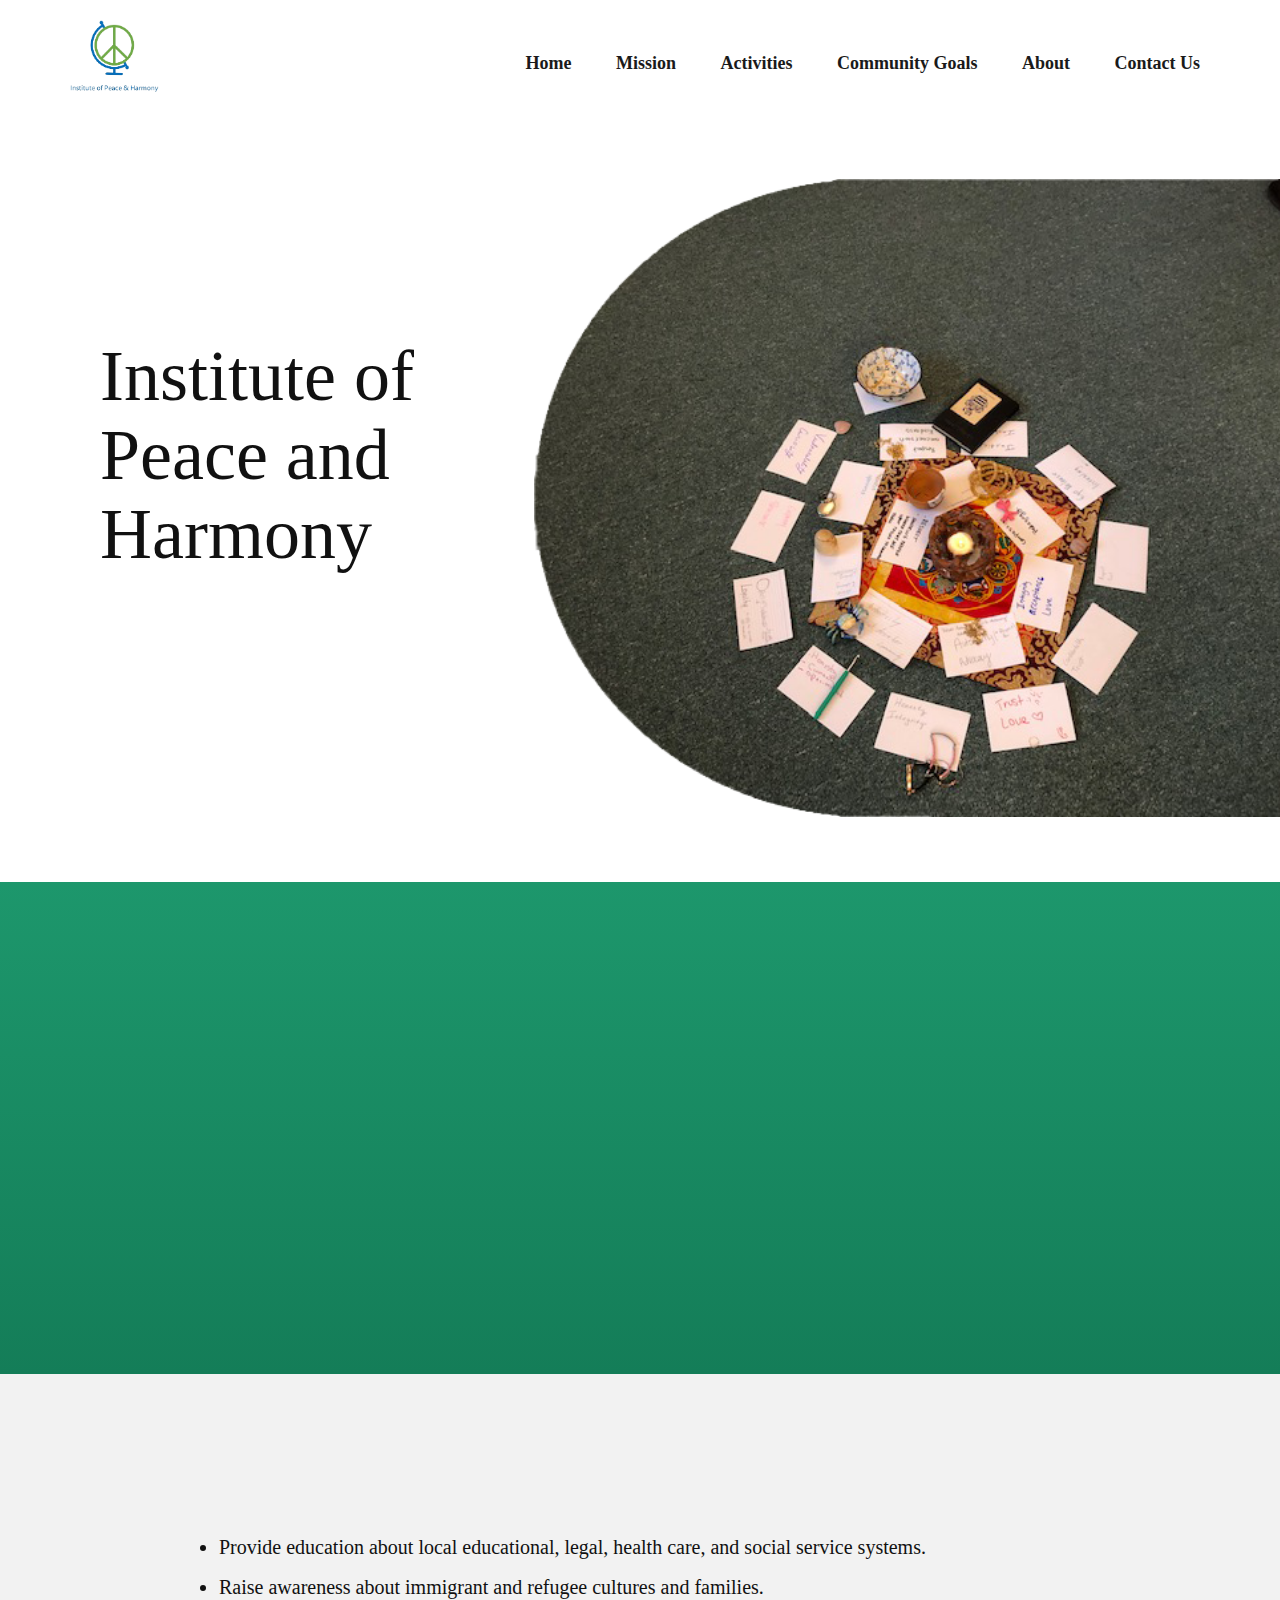
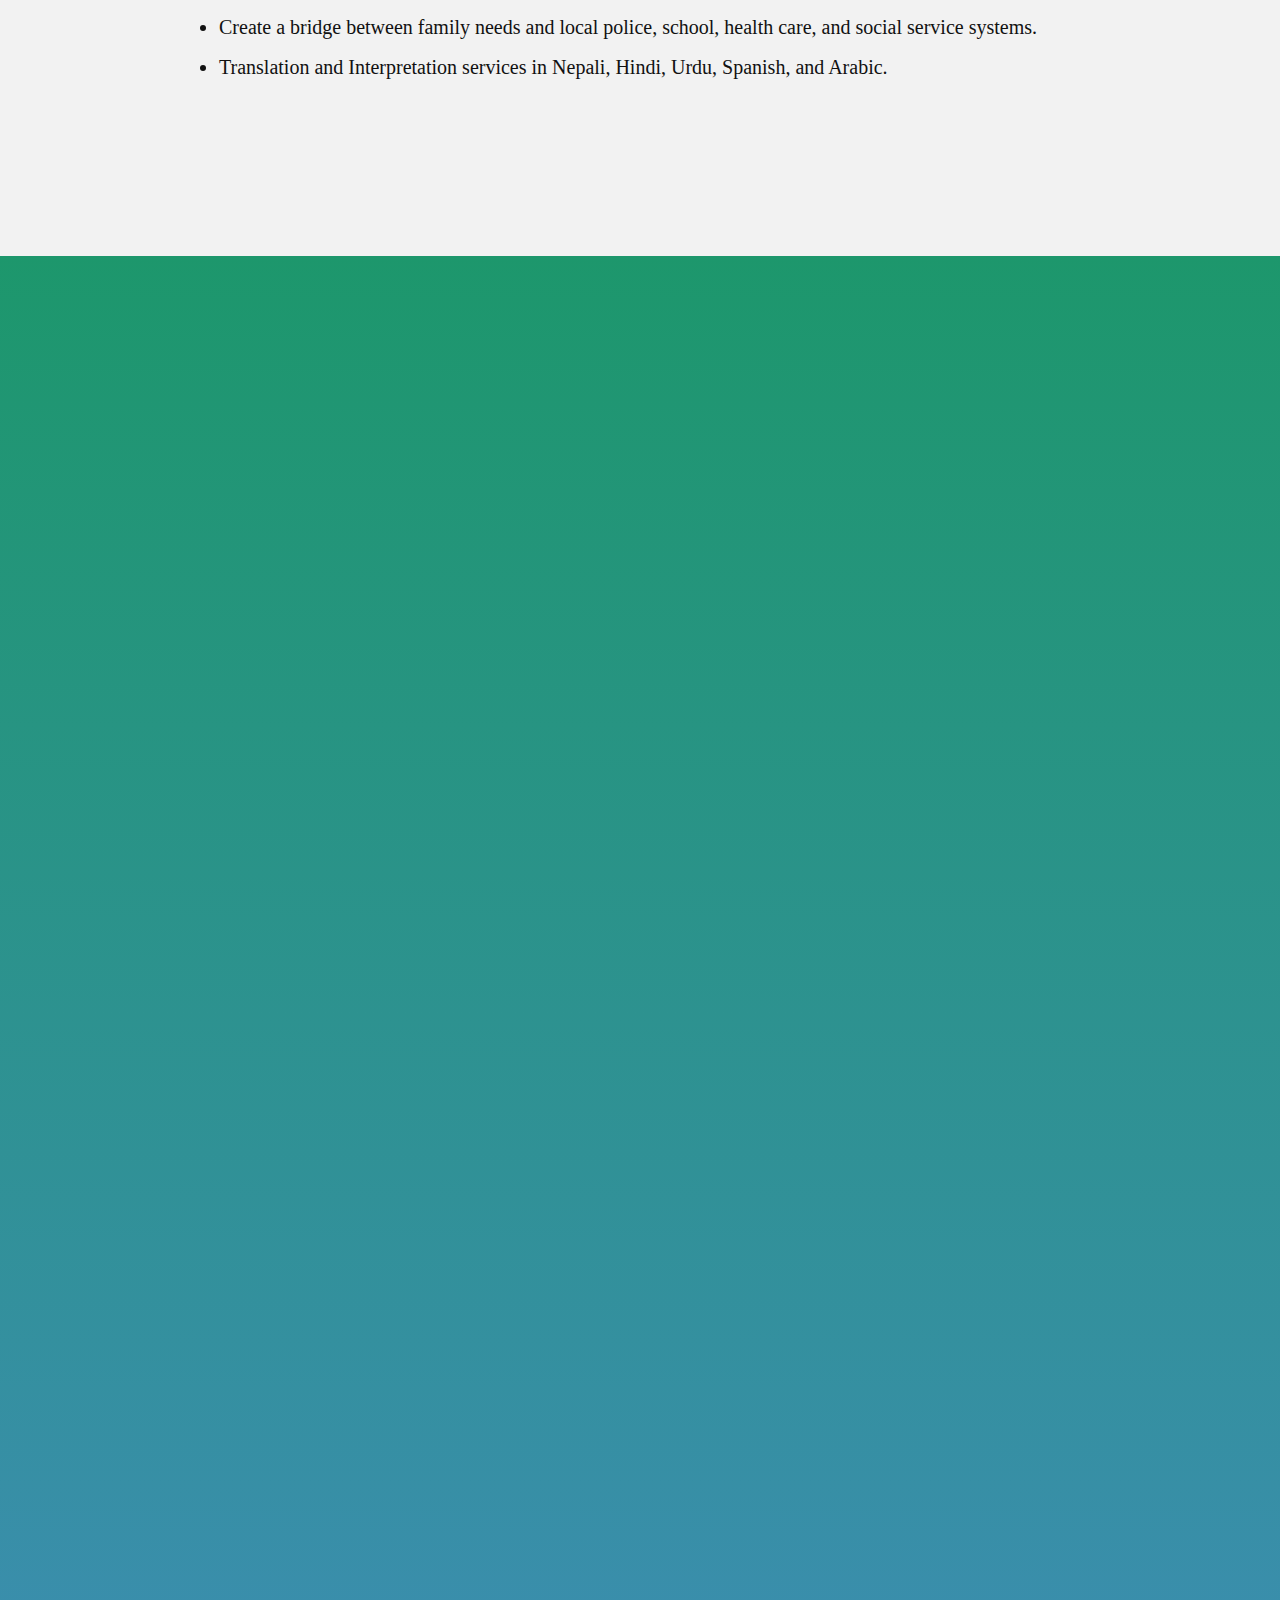
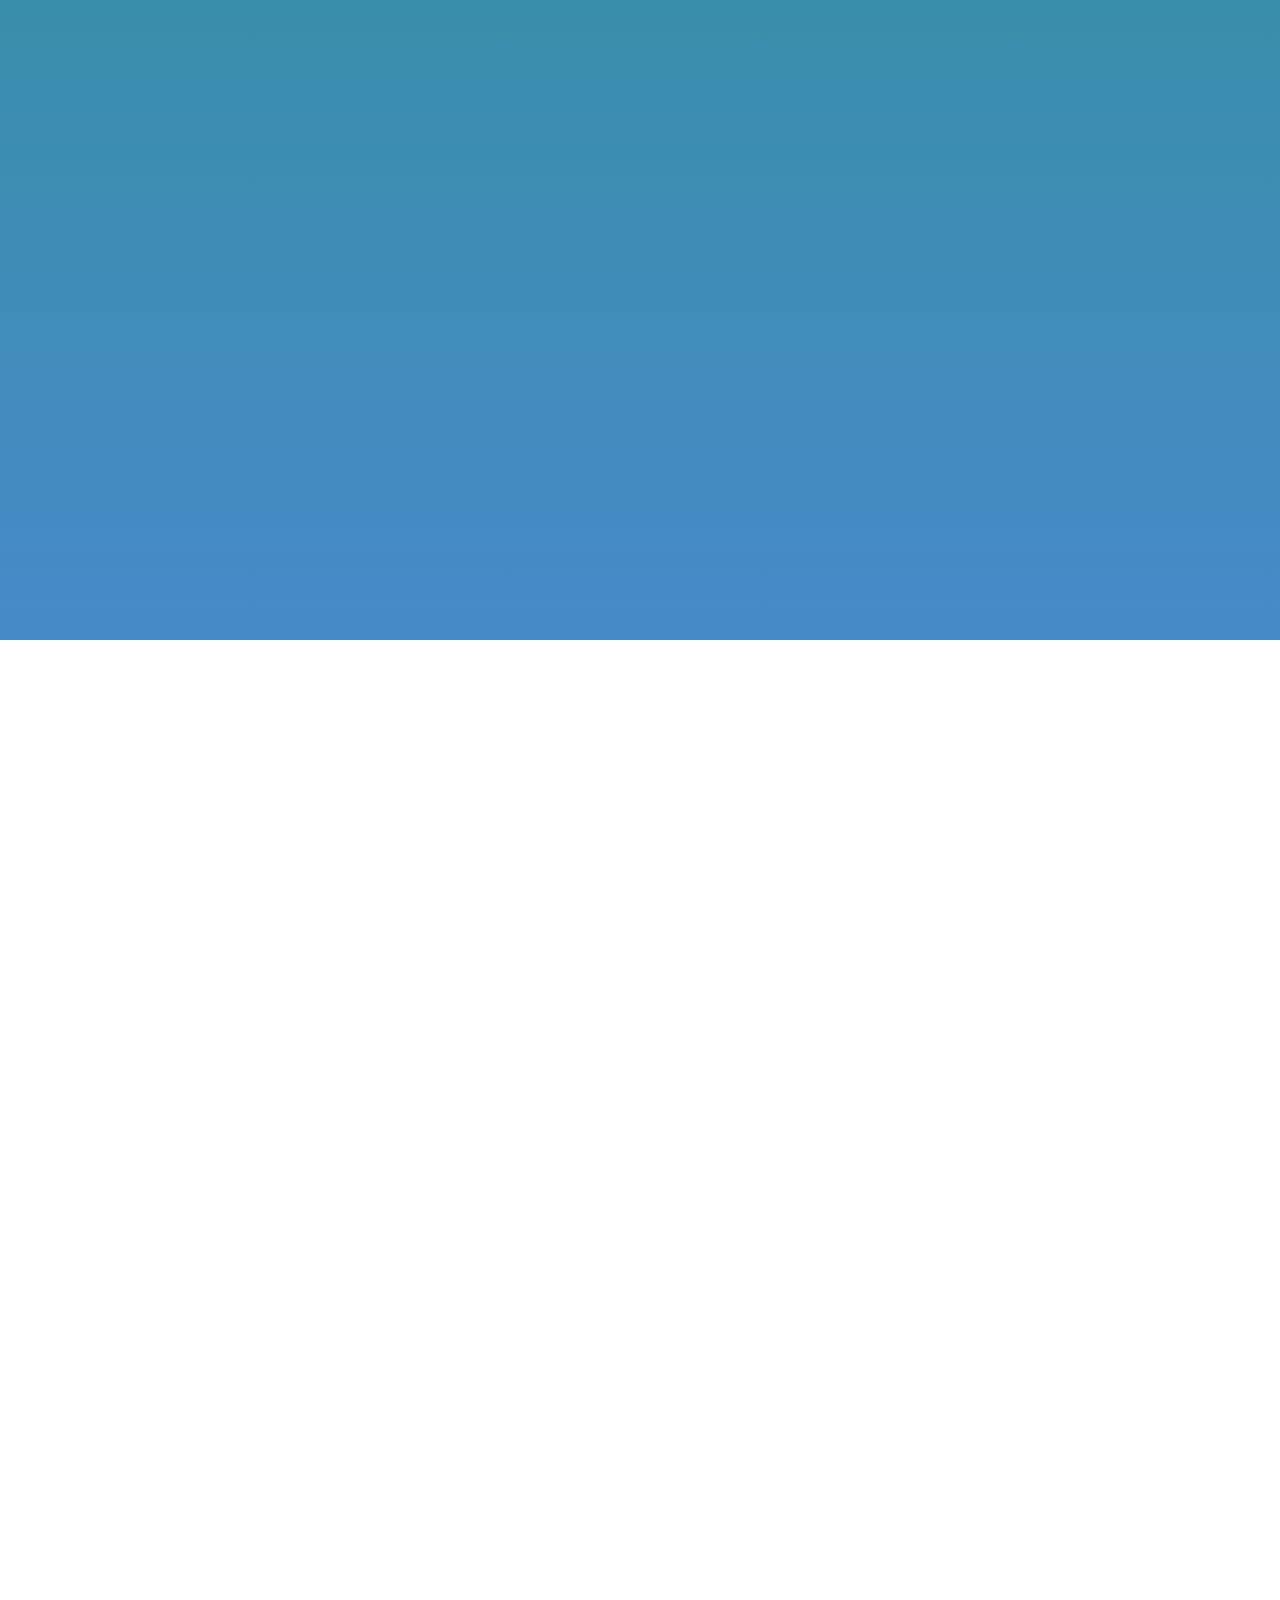
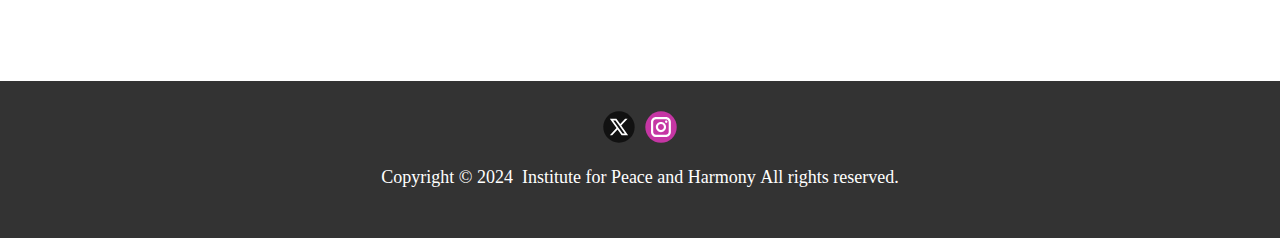
<file: index.html>
<!DOCTYPE html>
<html style="font-size: 16px" lang="en">
  <head>
    <meta name="viewport" content="width=device-width, initial-scale=1.0" />
    <meta charset="utf-8" />
    <meta
      name="keywords"
      content="​Meet Our Dentists, Why choose Us, Our Tea​m"
    />
    <meta name="description" content="" />
    <title>IPH</title>
    <link rel="stylesheet" href="nicepage.css" media="screen" />
    <link rel="stylesheet" href="Home.css" media="screen" />
    <script
      class="u-script"
      type="text/javascript"
      src="jquery.js"
      defer=""
    ></script>
    <script
      class="u-script"
      type="text/javascript"
      src="nicepage.js"
      defer=""
    ></script>
    <link rel="icon" type="image/png" href="images/icon.png" />
    <meta name="generator" content="Nicepage 6.9.2, nicepage.com" />
    <meta name="referrer" content="origin" />
    <link
      id="u-page-google-font"
      rel="stylesheet"
      href="https://fonts.googleapis.com/css?family=Open+Sans:300,300i,400,400i,500,500i,600,600i,700,700i,800,800i"
    />

    <script type="application/ld+json">
      {
        "@context": "http://schema.org",
        "@type": "Organization",
        "name": "",
        "logo": "images/logo.png",
        "sameAs": [
          "https://twitter.com/iph_institute",
          "https://www.instagram.com/iph_institute/"
        ]
      }
    </script>
    <meta name="theme-color" content="#478ac9" />
    <meta name="twitter:site" content="@" />
    <meta name="twitter:card" content="summary_large_image" />
    <meta name="twitter:title" content="Home" />
    <meta name="twitter:description" content="" />
    <meta property="og:title" content="Home" />
    <meta property="og:type" content="website" />
    <meta data-intl-tel-input-cdn-path="intlTelInput/" />
  </head>
  <body
    data-home-page="/"
    data-home-page-title="Home"
    data-path-to-root="./"
    data-include-products="false"
    class="u-body u-xl-mode"
    data-lang="en"
  >
    <header class="u-clearfix u-header u-header" id="sec-a264">
      <div class="u-clearfix u-sheet u-sheet-1">
        <a
          href="/"
          class="u-image u-logo u-image-1"
          data-image-width="261"
          data-image-height="211"
          title="Page 1"
        >
          <img src="images/logo.png" class="u-logo-image u-logo-image-1" />
        </a>
        <nav class="u-menu u-menu-one-level u-offcanvas u-menu-1">
          <div
            class="menu-collapse"
            style="font-size: 1.125rem; letter-spacing: 0px; font-weight: 700"
          >
            <a
              class="u-button-style u-custom-border u-custom-border-color u-custom-borders u-custom-left-right-menu-spacing u-custom-padding-bottom u-custom-text-color u-custom-top-bottom-menu-spacing u-nav-link u-text-active-palette-1-base u-text-hover-palette-2-base"
              href="#"
            >
              <svg class="u-svg-link" viewBox="0 0 24 24">
                <use
                  xmlns:xlink="http://www.w3.org/1999/xlink"
                  xlink:href="#menu-hamburger"
                ></use>
              </svg>
              <svg
                class="u-svg-content"
                version="1.1"
                id="menu-hamburger"
                viewBox="0 0 16 16"
                x="0px"
                y="0px"
                xmlns:xlink="http://www.w3.org/1999/xlink"
                xmlns="http://www.w3.org/2000/svg"
              >
                <g>
                  <rect y="1" width="16" height="2"></rect>
                  <rect y="7" width="16" height="2"></rect>
                  <rect y="13" width="16" height="2"></rect>
                </g>
              </svg>
            </a>
          </div>
          <div class="u-custom-menu u-nav-container">
            <ul class="u-nav u-spacing-20 u-unstyled u-nav-1">
              <li class="u-nav-item">
                <a
                  class="u-button-style u-nav-link u-text-active-palette-1-base u-text-grey-90 u-text-hover-palette-2-base"
                  href="#"
                  style="padding: 20px 10px"
                  >Home</a
                >
              </li>
              <li class="u-nav-item">
                <a
                  class="u-button-style u-nav-link u-text-active-palette-1-base u-text-grey-90 u-text-hover-palette-2-base"
                  href="/#sec-83fb"
                  style="padding: 20px 10px"
                  >Mission</a
                >
              </li>
              <li class="u-nav-item">
                <a
                  class="u-button-style u-nav-link u-text-active-palette-1-base u-text-grey-90 u-text-hover-palette-2-base"
                  href="Activities.html"
                  style="padding: 20px 10px"
                  >Activities</a
                >
              </li>
              <li class="u-nav-item">
                <a
                  class="u-button-style u-nav-link u-text-active-palette-1-base u-text-grey-90 u-text-hover-palette-2-base"
                  href="/#sec-84ce"
                  style="padding: 20px 10px"
                  >Community Goals</a
                >
              </li>
              <li class="u-nav-item">
                <a
                  class="u-button-style u-nav-link u-text-active-palette-1-base u-text-grey-90 u-text-hover-palette-2-base"
                  href="/#sec-9cdf"
                  style="padding: 20px 10px"
                  >About</a
                >
              </li>
              <li class="u-nav-item">
                <a
                  class="u-button-style u-nav-link u-text-active-palette-1-base u-text-grey-90 u-text-hover-palette-2-base"
                  href="/#carousel_b3ae"
                  style="padding: 20px 10px"
                  >Contact Us</a
                >
              </li>
            </ul>
          </div>
          <div class="u-custom-menu u-nav-container-collapse">
            <div
              class="u-black u-container-style u-inner-container-layout u-opacity u-opacity-95 u-sidenav"
            >
              <div class="u-inner-container-layout u-sidenav-overflow">
                <div class="u-menu-close"></div>
                <ul
                  class="u-align-center u-nav u-popupmenu-items u-unstyled u-nav-2"
                >
                  <li class="u-nav-item">
                    <a class="u-button-style u-nav-link" href="#">Home</a>
                  </li>
                  <li class="u-nav-item">
                    <a
                      class="u-button-style u-nav-link"
                      href="/#sec-83fb"
                      >Mission</a
                    >
                  </li>
                  <li class="u-nav-item">
                    <a
                      class="u-button-style u-nav-link"
                      href="Activities.html"
                      >Activities</a
                    >
                  </li>
                  <li class="u-nav-item">
                    <a
                      class="u-button-style u-nav-link"
                      href="/#sec-84ce"
                      >Community Goals</a
                    >
                  </li>
                  <li class="u-nav-item">
                    <a
                      class="u-button-style u-nav-link"
                      href="/#sec-9cdf"
                      >About</a
                    >
                  </li>
                  <li class="u-nav-item">
                    <a
                      class="u-button-style u-nav-link"
                      href="/#carousel_b3ae"
                      >Contact Us</a
                    >
                  </li>
                </ul>
              </div>
            </div>
            <div class="u-black u-menu-overlay u-opacity u-opacity-70"></div>
          </div>
        </nav>
      </div>
    </header>
    <section
      class="u-clearfix u-valign-middle u-white u-section-1"
      id="carousel_70b9"
    >
      <div
        class="data-layout-selected u-clearfix u-gutter-0 u-layout-wrap u-layout-wrap-1"
      >
        <div class="u-layout">
          <div class="u-layout-row">
            <div
              class="u-align-left u-container-align-left u-container-style u-layout-cell u-shape-rectangle u-size-21-lg u-size-23-xl u-size-60-md u-size-60-sm u-size-60-xs u-layout-cell-1"
              data-animation-name="customAnimationIn"
              data-animation-duration="1500"
              data-animation-delay="500"
            >
              <div class="u-container-layout u-container-layout-1">
                <h1 class="u-align-left u-text u-text-1">
                  <span style="font-weight: 700"></span>Institute of Peace and
                  Harmony&nbsp;<br />
                </h1>
              </div>
            </div>
            <div
              class="u-container-style u-image u-image-default u-layout-cell u-size-37-xl u-size-39-lg u-size-60-md u-size-60-sm u-size-60-xs u-image-1"
              data-image-width="640"
              data-image-height="480"
              data-animation-name="customAnimationIn"
              data-animation-duration="1500"
              data-animation-delay="250"
            >
              <div class="u-container-layout u-container-layout-2"></div>
            </div>
          </div>
        </div>
      </div>
    </section>
    <section class="u-clearfix u-palette-1-light-2 u-section-2" id="sec-83fb">
      <div class="u-clearfix u-sheet u-sheet-1">
        <h2
          class="u-align-center u-text u-text-default u-text-1"
          data-animation-name="customAnimationIn"
          data-animation-duration="1500"
          data-animation-delay="250"
        >
          Mission and Purpose
        </h2>
        <p
          class="u-align-justify u-text u-text-2"
          data-animation-name="customAnimationIn"
          data-animation-duration="1500"
          data-animation-delay="0"
        >
          Promote peace and harmony through community building including the
          provision of education, training, and conflict transformation services
          for individuals and communities. Work to develop the space and
          structure for community dialogue and peacemaking activities. Assist
          communities impacted by cultural and structural violence and the
          trauma of transition for newcomers. Support the creation of welcoming
          spaces for diverse peoples, including immigrants and refugees.<br />
        </p>
      </div>
    </section>
    <section class="u-clearfix u-grey-5 u-section-3" id="sec-84ce">
      <div class="u-clearfix u-sheet u-sheet-1">
        <h2
          class="u-align-center u-text u-text-default u-text-1"
          data-animation-name="customAnimationIn"
          data-animation-duration="1500"
          data-animation-delay="250"
        >
          COMMUNITY OUTREACH GOALS<br />
        </h2>

        <ul class="u-align-justify u-text u-text-2">
          <li>
            Provide education about local educational, legal, health care, and
            social service systems.
          </li>
          <li>
            Raise awareness about immigrant and refugee cultures and families.
          </li>
          <li>
            Create a bridge between family needs and local police, school,
            health care, and social service systems.
          </li>
          <li>
            Translation and Interpretation services in Nepali, Hindi, Urdu,
            Spanish, and Arabic.&nbsp; &nbsp;
          </li>
        </ul>
      </div>
    </section>
    <section
      class="u-align-center u-clearfix u-palette-1-base u-section-4"
      id="sec-9cdf"
    >
      <div class="u-clearfix u-sheet u-sheet-1">
        <h2
          class="u-align-center u-text u-text-default u-text-1"
          data-animation-name="customAnimationIn"
          data-animation-duration="1500"
          data-animation-delay="250"
        >
          About us<br />
        </h2>
        <p
          class="u-align-justify u-text u-text-2"
          data-animation-name="customAnimationIn"
          data-animation-duration="1500"
          data-animation-delay="250"
        >
          The Institute of Peace and Harmony was founded in 2017 by Narayan
          Khadka and Abdul Wahab, who met through the Peace and Conflict Studies
          Program at the University of North Carolina, where they had completed
          their Master’s Degrees. Their lived experience with the societal
          destruction brought by conflict in Nepal and Sudan, their respective
          native countries, they sought to build bridges and bring conflict
          transformation into their community.<br />
        </p>
        <div
          class="custom-expanded u-align-left-md u-align-left-sm u-align-left-xs u-expanded-width u-list u-list-1"
        >
          <div class="u-align-center u-repeater u-repeater-1">
            <div
              class="u-align-left u-bottom-right-radius-10 u-container-style u-list-item u-repeater-item u-shape-round u-top-right-radius-10 u-white u-list-item-3"
              data-animation-name="customAnimationIn"
              data-animation-duration="1500"
              data-animation-delay="500"
            >
              <div
                class="u-container-layout u-similar-container u-container-layout-3"
              >
                <img
                  alt=""
                  class="u-align-center-sm u-align-center-xs u-bottom-right-radius-10 u-expanded-width-lg u-expanded-width-md u-expanded-width-xl u-image u-image-contain u-image-round u-top-right-radius-10 u-image-3"
                  data-image-width="400"
                  data-image-height="500"
                  src="images/rinker-2019.jpg"
                />
                <p
                  class="u-align-left-sm u-align-left-xs u-text u-text-default u-text-grey-30 u-text-9"
                >
                  Executive Director
                </p>
                <h3
                  class="u-align-left-sm u-align-left-xs u-text u-text-default u-text-10"
                >
                  ​Jeremy Rinker, PhD
                </h3>
                <p
                  class="u-align-left-md u-align-left-sm u-align-left-xs u-text u-text-default u-text-11"
                >
                  Associate Professor/Department Co-Chair <br />Department of
                  Peace and Conflict Studies <br />University of North Carolina
                  Greensboro&nbsp;<br />
                </p>
              </div>
            </div>
            <div
              class="u-align-left u-bottom-right-radius-10 u-container-style u-list-item u-repeater-item u-shape-round u-top-right-radius-10 u-white u-list-item-1"
              data-animation-name="customAnimationIn"
              data-animation-duration="1500"
              data-animation-delay="500"
            >
              <div
                class="u-container-layout u-similar-container u-container-layout-1"
              >
                <img
                  alt=""
                  class="u-align-center-sm u-align-center-xs u-bottom-right-radius-10 u-expanded-width-lg u-expanded-width-md u-expanded-width-xl u-image u-image-contain u-image-round u-top-right-radius-10 u-image-1"
                  data-image-width="491"
                  data-image-height="576"
                  src="images/PrakashThapaPresidentIPHFormerAmericanResourceCenterDirectorUSEmbassyinNepalNowBusinessmaninGreensboro.jpg"
                />
                <p
                  class="u-align-left-sm u-align-left-xs u-text u-text-default u-text-grey-30 u-text-3"
                >
                  President
                </p>
                <h3
                  class="u-align-left-sm u-align-left-xs u-text u-text-default u-text-4"
                >
                  ​Prakash Thapa
                </h3>
                <p
                  class="u-align-left-md u-align-left-sm u-align-left-xs u-text u-text-default u-text-5"
                >
                  Former American Resource Center Director US Embassy in Nepal,
                  <br />Now Businessman in Greensboro&nbsp;&nbsp;<br />
                </p>
              </div>
            </div>
            <div
              class="u-align-left u-bottom-right-radius-10 u-container-style u-list-item u-repeater-item u-shape-round u-top-right-radius-10 u-white u-list-item-2"
              data-animation-name="customAnimationIn"
              data-animation-duration="1500"
              data-animation-delay="500"
            >
              <div
                class="u-container-layout u-similar-container u-container-layout-2"
              >
                <img
                  alt=""
                  class="u-align-center-sm u-align-center-xs u-bottom-right-radius-10 u-expanded-width-lg u-expanded-width-md u-expanded-width-xl u-image u-image-contain u-image-round u-top-right-radius-10 u-image-2"
                  data-image-width="1480"
                  data-image-height="1453"
                  src="images/SharinFrancisBoardSecretaryTechSupportTranscom.com.JPG"
                />
                <p
                  class="u-align-left-sm u-align-left-xs u-text u-text-default u-text-grey-30 u-text-6"
                >
                  Board Secretary<br />
                </p>
                <h3
                  class="u-align-left-sm u-align-left-xs u-text u-text-default u-text-7"
                >
                  Sharin Francis&nbsp;
                </h3>
                <p
                  class="u-align-left-md u-align-left-sm u-align-left-xs u-text u-text-default u-text-8"
                >
                  Tech Support, Transcom.com <br />Community Volunteer&nbsp;<br />
                </p>
              </div>
            </div>

            <div
              class="u-align-left u-bottom-right-radius-10 u-container-style u-list-item u-repeater-item u-shape-round u-top-right-radius-10 u-white u-list-item-5"
              data-animation-name="customAnimationIn"
              data-animation-duration="1500"
              data-animation-delay="750"
            >
              <div
                class="u-container-layout u-similar-container u-container-layout-5"
              >
                <img
                  alt=""
                  class="u-align-center-sm u-align-center-xs u-bottom-right-radius-10 u-expanded-width-lg u-expanded-width-md u-expanded-width-xl u-image u-image-contain u-image-round u-top-right-radius-10 u-image-5"
                  data-image-width="2000"
                  data-image-height="3000"
                  src="images/DanielRhodesPhDLCSWAssociateProfessorDirectorofBachelorofSocialWorkProgramUniversityofNorthCarolinaGreensboro.jpg"
                />
                <p
                  class="u-align-left-sm u-align-left-xs u-text u-text-default u-text-grey-30 u-text-15"
                >
                  board member<br />
                </p>
                <h3
                  class="u-align-left-sm u-align-left-xs u-text u-text-default u-text-16"
                >
                  ​Daniel Rhodes, PhD
                </h3>
                <p
                  class="u-align-left-md u-align-left-sm u-align-left-xs u-text u-text-default u-text-17"
                >
                  Associate Professor, Director of Bachelor of Social Work
                  Program <br />University of North Carolina
                  Greensboro&nbsp;&nbsp;<br />
                </p>
              </div>
            </div>
            <div
              class="u-align-left u-bottom-right-radius-10 u-container-style u-list-item u-repeater-item u-shape-round u-top-right-radius-10 u-white u-list-item-6"
              data-animation-name="customAnimationIn"
              data-animation-duration="1500"
              data-animation-delay="750"
            >
              <div
                class="u-container-layout u-similar-container u-container-layout-6"
              >
                <img
                  alt=""
                  class="u-align-center-sm u-align-center-xs u-bottom-right-radius-10 u-expanded-width-lg u-expanded-width-md u-expanded-width-xl u-image u-image-contain u-image-round u-top-right-radius-10 u-image-6"
                  data-image-width="512"
                  data-image-height="512"
                  src="images/Cathryne-Schmitz.png"
                />
                <p
                  class="u-align-left-sm u-align-left-xs u-text u-text-default u-text-grey-30 u-text-18"
                >
                  board member<br />
                </p>
                <h3
                  class="u-align-left-sm u-align-left-xs u-text u-text-default u-text-19"
                >
                  Cathryne Schmitz, PhD
                </h3>
                <p
                  class="u-align-left-md u-align-left-sm u-align-left-xs u-text u-text-default u-text-20"
                >
                  Emeritus Professor <br />Department of Social Work
                  <br />University of North Carolina Greensboro&nbsp;&nbsp;<br />
                </p>
              </div>
            </div>
            <div
              class="u-align-left u-bottom-right-radius-10 u-container-style u-list-item u-repeater-item u-shape-round u-top-right-radius-10 u-white u-list-item-7"
              data-animation-name="customAnimationIn"
              data-animation-duration="1500"
              data-animation-delay="750"
            >
              <div
                class="u-container-layout u-similar-container u-container-layout-7"
              >
                <img
                  alt=""
                  class="u-align-center-sm u-align-center-xs u-bottom-right-radius-10 u-expanded-width-lg u-expanded-width-md u-expanded-width-xl u-image u-image-contain u-image-round u-top-right-radius-10 u-image-7"
                  data-image-width="200"
                  data-image-height="200"
                  src="images/s200_dr._narayan.khadka.jpeg"
                />
                <p
                  class="u-align-left-sm u-align-left-xs u-text u-text-default u-text-grey-30 u-text-21"
                >
                  Co-founder<br />
                </p>
                <h3
                  class="u-align-left-sm u-align-left-xs u-text u-text-default u-text-22"
                >
                  ​Narayan B. Khadka, PhD
                </h3>
                <p
                  class="u-align-left-md u-align-left-sm u-align-left-xs u-text u-text-default u-text-23"
                >
                  Asylum Officer, USCIS, San Francisco, CA, Researcher&nbsp;<br />
                </p>
              </div>
            </div>
            <div
              class="u-align-left u-bottom-right-radius-10 u-container-style u-list-item u-repeater-item u-shape-round u-top-right-radius-10 u-white u-list-item-4"
              data-animation-name="customAnimationIn"
              data-animation-duration="1500"
              data-animation-delay="750"
            >
              <div
                class="u-container-layout u-similar-container u-container-layout-4"
              >
                <img
                  alt=""
                  class="u-align-center-sm u-align-center-xs u-bottom-right-radius-10 u-expanded-width-lg u-expanded-width-md u-expanded-width-xl u-image u-image-contain u-image-round u-top-right-radius-10 u-image-4"
                  data-image-width="804"
                  data-image-height="1005"
                  src="images/AbdulWahabPhDCo-founderInstituteforPeaceandHarmonyBusinessownerinGreensboro.jpg"
                />
                <p
                  class="u-align-left-sm u-align-left-xs u-text u-text-default u-text-grey-30 u-text-12"
                >
                  Co-founder
                </p>
                <h3
                  class="u-align-left-sm u-align-left-xs u-text u-text-default u-text-13"
                >
                  ​Abdul Wahab, PhD
                </h3>
                <p
                  class="u-align-left-md u-align-left-sm u-align-left-xs u-text u-text-default u-text-14"
                >
                  Business owner in Greensboro<br />
                </p>
              </div>
            </div>
          </div>
        </div>
      </div>
    </section>
    <section class="u-clearfix u-white u-section-5" id="carousel_b3ae">
      <div
        class="data-layout-selected u-clearfix u-layout-wrap u-layout-wrap-1"
      >
        <div class="u-layout">
          <div class="u-layout-row">
            <div
              class="u-container-style u-image u-image-default u-layout-cell u-size-33-lg u-size-33-xl u-size-60-md u-size-60-sm u-size-60-xs u-image-1"
              data-image-width="640"
              data-image-height="480"
              data-animation-name="customAnimationIn"
              data-animation-duration="1500"
              data-animation-delay="750"
            >
              <div class="u-container-layout u-container-layout-1"></div>
            </div>
            <div
              class="u-align-left u-container-style u-layout-cell u-size-27-lg u-size-27-xl u-size-60-md u-size-60-sm u-size-60-xs u-layout-cell-2"
              data-animation-name="fadeIn"
              data-animation-duration="1500"
              data-animation-direction="Right"
              data-animation-delay="500"
            >
              <div class="u-container-layout u-container-layout-2">
                <h3 class="u-text u-text-1">Contact Us</h3>
                <div class="u-expanded-width u-form u-form-1">
                  <form
                    onsubmit="populateEmail(event)"
                    class="u-clearfix u-form-spacing-15 u-form-vertical u-inner-form"
                    style="padding: 0"
                  >
                    <div class="u-form-group u-form-name u-label-top">
                      <label for="name-daf4" class="u-label">Name</label>
                      <input
                        type="text"
                        placeholder="Enter your Name"
                        id="name-daf4"
                        name="name"
                        class="u-border-2 u-border-grey-25 u-border-no-left u-border-no-right u-border-no-top u-input u-input-rectangle"
                        required="required"
                      />
                    </div>
                    <div class="u-form-email u-form-group u-label-top">
                      <label for="email-daf4" class="u-label">Email</label>
                      <input
                        type="email"
                        placeholder="Enter a valid email address"
                        id="email-daf4"
                        name="email"
                        class="u-border-2 u-border-grey-25 u-border-no-left u-border-no-right u-border-no-top u-input u-input-rectangle"
                        required="required"
                      />
                    </div>
                    <div class="u-form-group u-label-top u-form-group-3">
                      <label for="text-1a71" class="u-label">Subject</label>
                      <input
                        type="text"
                        id="text-1a71"
                        name="subject"
                        class="u-border-2 u-border-grey-25 u-border-no-left u-border-no-right u-border-no-top u-input u-input-rectangle"
                        placeholder="Enter the subject"
                        required="required"
                      />
                    </div>
                    <div class="u-form-group u-form-message u-label-top">
                      <label for="message-daf4" class="u-label">Message</label>
                      <textarea
                        placeholder=""
                        rows="4"
                        cols="50"
                        id="message-daf4"
                        name="message"
                        class="u-border-2 u-border-grey-25 u-border-no-left u-border-no-right u-border-no-top u-input u-input-rectangle"
                        required="required"
                      ></textarea>
                    </div>
                    <div class="u-form-group u-form-submit u-label-top">
                      <button
                        type="submit"
                        class="u-active-custom-color-1 u-border-none u-btn u-btn-round u-button-style u-custom-color-2 u-hover-custom-color-1 u-radius-5 u-btn-1"
                      >
                        Submit
                      </button>
                    </div>
                  </form>
                </div>
              </div>
            </div>
          </div>
        </div>
      </div>
      <div class="u-align-center u-list u-list-1">
        <div class="u-repeater u-repeater-1">
          <div
            class="u-align-center u-container-style u-custom-color-2 u-list-item u-radius-10 u-repeater-item u-shape-round u-list-item-1"
            data-animation-name="bounceIn"
            data-animation-duration="1500"
            data-animation-direction="Right"
            data-animation-delay="500"
          >
            <div
              class="u-container-layout u-similar-container u-valign-top u-container-layout-3"
            >
              <h5 class="u-text u-text-2">
                &nbsp; Please contact us in advance to schedule a meeting
              </h5>
              <p class="u-text u-text-default u-text-3">
                <a href="tel:+1.3365203866" style="color: white"
                  ><span class="u-file-icon u-icon u-text-white u-icon-1"
                    ><img src="images/597177-de35359a.png" alt=""
                  /></span>
                  +1.3365203866</a
                >
              </p>
            </div>
          </div>
        </div>
      </div>
    </section>

    <footer
      class="u-align-center u-clearfix u-container-align-center-xl u-footer u-grey-80 u-footer"
      id="sec-4d24"
    >
      <div class="u-clearfix u-sheet u-sheet-1">
        <div class="u-social-icons u-spacing-10 u-social-icons-1">
          <a
            class="u-social-url"
            title="twitter"
            target="_blank"
            href="https://twitter.com/iph_institute"
            ><span class="u-icon u-social-icon u-social-twitter u-icon-1"
              ><svg
                class="u-svg-link"
                preserveAspectRatio="xMidYMin slice"
                viewBox="0 0 112.2 112.2"
                style=""
              >
                <use xlink:href="#svg-5c14"></use></svg
              ><svg
                class="u-svg-content"
                viewBox="0 0 112.2 112.2"
                x="0px"
                y="0px"
                id="svg-5c14"
              >
                <circle fill="currentColor" cx="56" cy="56" r="55"></circle>
                <path
                  fill="#FFFFFF"
                  d="M63.9,51l22.4-24h-8.6L60.3,45.9L46.9,27H24l23.3,32.8L24,85h8.2L51,64.9L65.3,85H88L63.9,51z M55.3,60.2
l-3.7-5.1L35.7,33.1h8.1l12.3,17.2l3.7,5.1l16.6,23.4h-7.8L55.3,60.2z"
                ></path></svg
            ></span>
          </a>
          <a
            class="u-social-url"
            title="instagram"
            target="_blank"
            href="https://www.instagram.com/iph_institute/"
            ><span class="u-icon u-social-icon u-social-instagram u-icon-2"
              ><svg
                class="u-svg-link"
                preserveAspectRatio="xMidYMin slice"
                viewBox="0 0 112 112"
                style=""
              >
                <use xlink:href="#svg-d966"></use></svg
              ><svg
                class="u-svg-content"
                viewBox="0 0 112 112"
                x="0"
                y="0"
                id="svg-d966"
              >
                <circle fill="currentColor" cx="56.1" cy="56.1" r="55"></circle>
                <path
                  fill="#FFFFFF"
                  d="M55.9,38.2c-9.9,0-17.9,8-17.9,17.9C38,66,46,74,55.9,74c9.9,0,17.9-8,17.9-17.9C73.8,46.2,65.8,38.2,55.9,38.2
z M55.9,66.4c-5.7,0-10.3-4.6-10.3-10.3c-0.1-5.7,4.6-10.3,10.3-10.3c5.7,0,10.3,4.6,10.3,10.3C66.2,61.8,61.6,66.4,55.9,66.4z"
                ></path>
                <path
                  fill="#FFFFFF"
                  d="M74.3,33.5c-2.3,0-4.2,1.9-4.2,4.2s1.9,4.2,4.2,4.2s4.2-1.9,4.2-4.2S76.6,33.5,74.3,33.5z"
                ></path>
                <path
                  fill="#FFFFFF"
                  d="M73.1,21.3H38.6c-9.7,0-17.5,7.9-17.5,17.5v34.5c0,9.7,7.9,17.6,17.5,17.6h34.5c9.7,0,17.5-7.9,17.5-17.5V38.8
C90.6,29.1,82.7,21.3,73.1,21.3z M83,73.3c0,5.5-4.5,9.9-9.9,9.9H38.6c-5.5,0-9.9-4.5-9.9-9.9V38.8c0-5.5,4.5-9.9,9.9-9.9h34.5
c5.5,0,9.9,4.5,9.9,9.9V73.3z"
                ></path></svg
            ></span>
          </a>
        </div>
        <p class="u-align-center u-text u-text-default u-text-1">
          Copyright © 2024&nbsp;&nbsp;Institute for Peace and Harmony&nbsp;All
          rights reserved.
        </p>
      </div>
    </footer>
  </body>
</html>
</file>
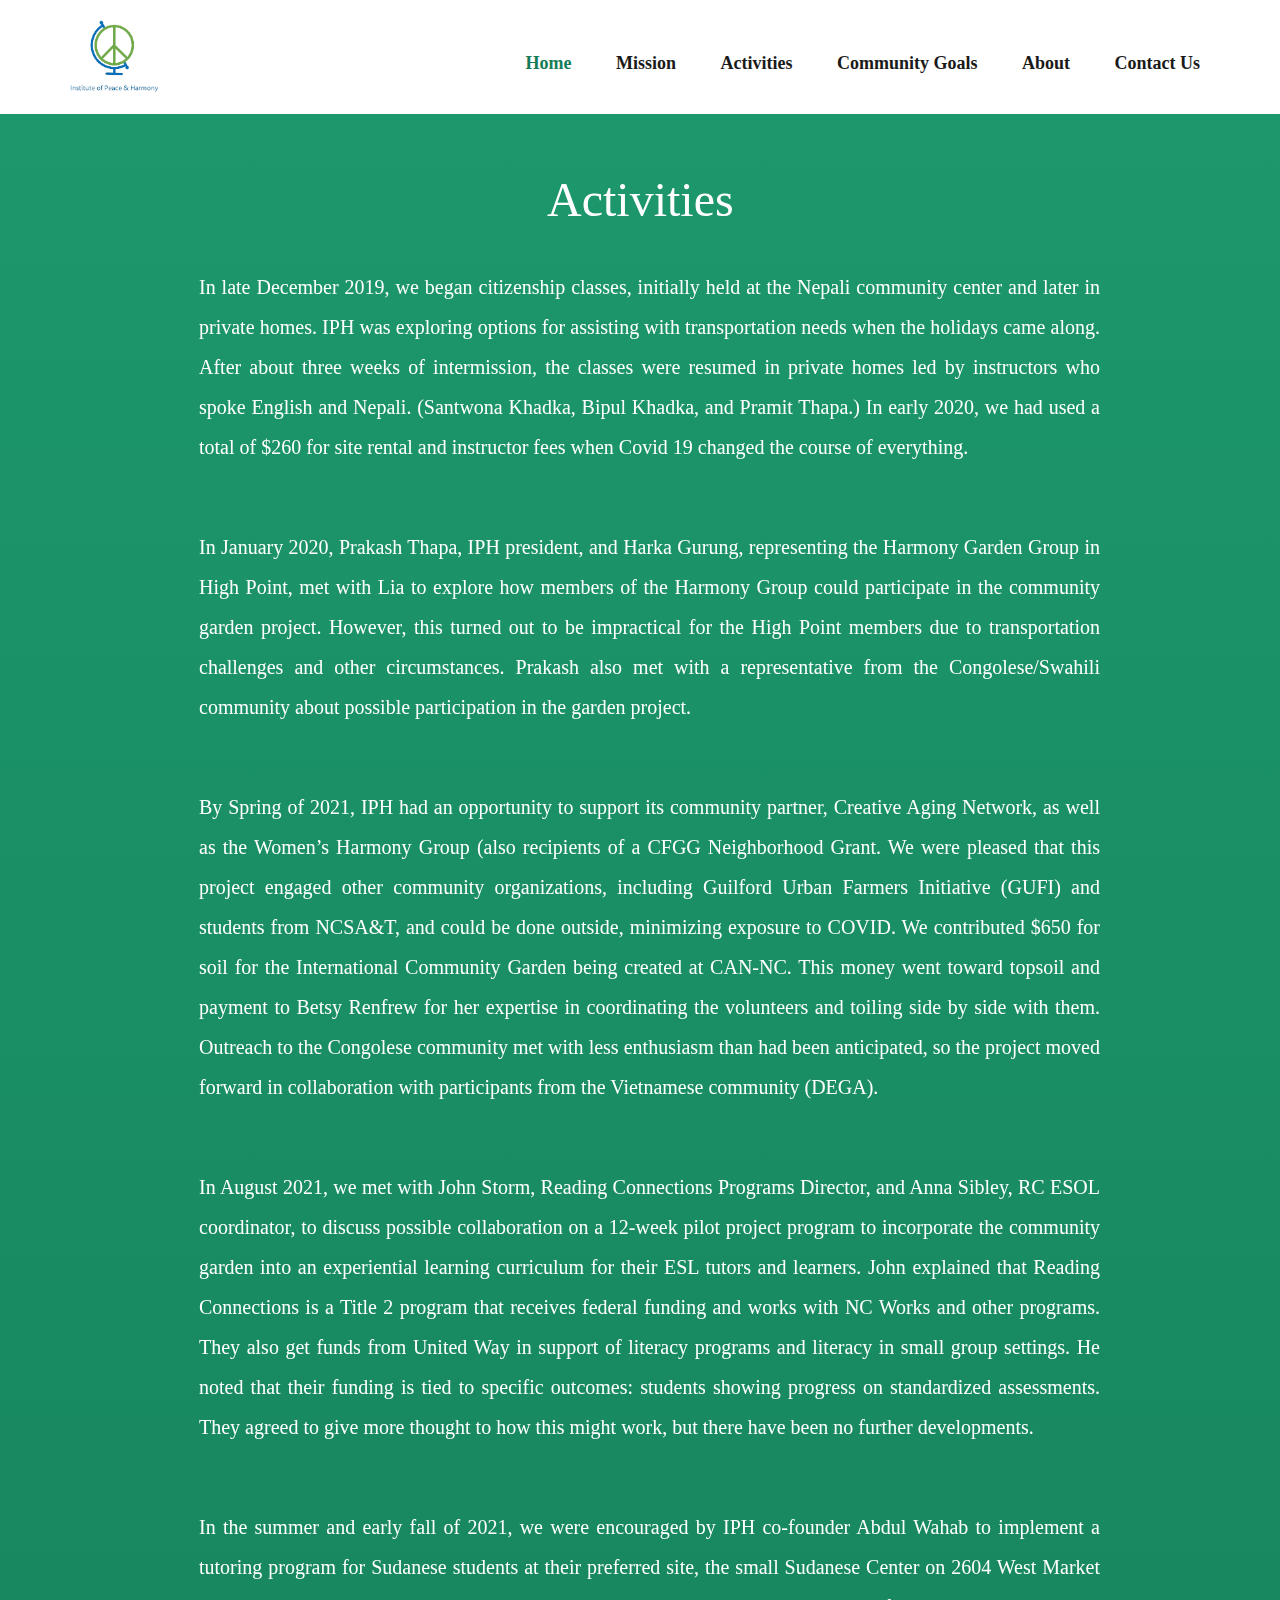
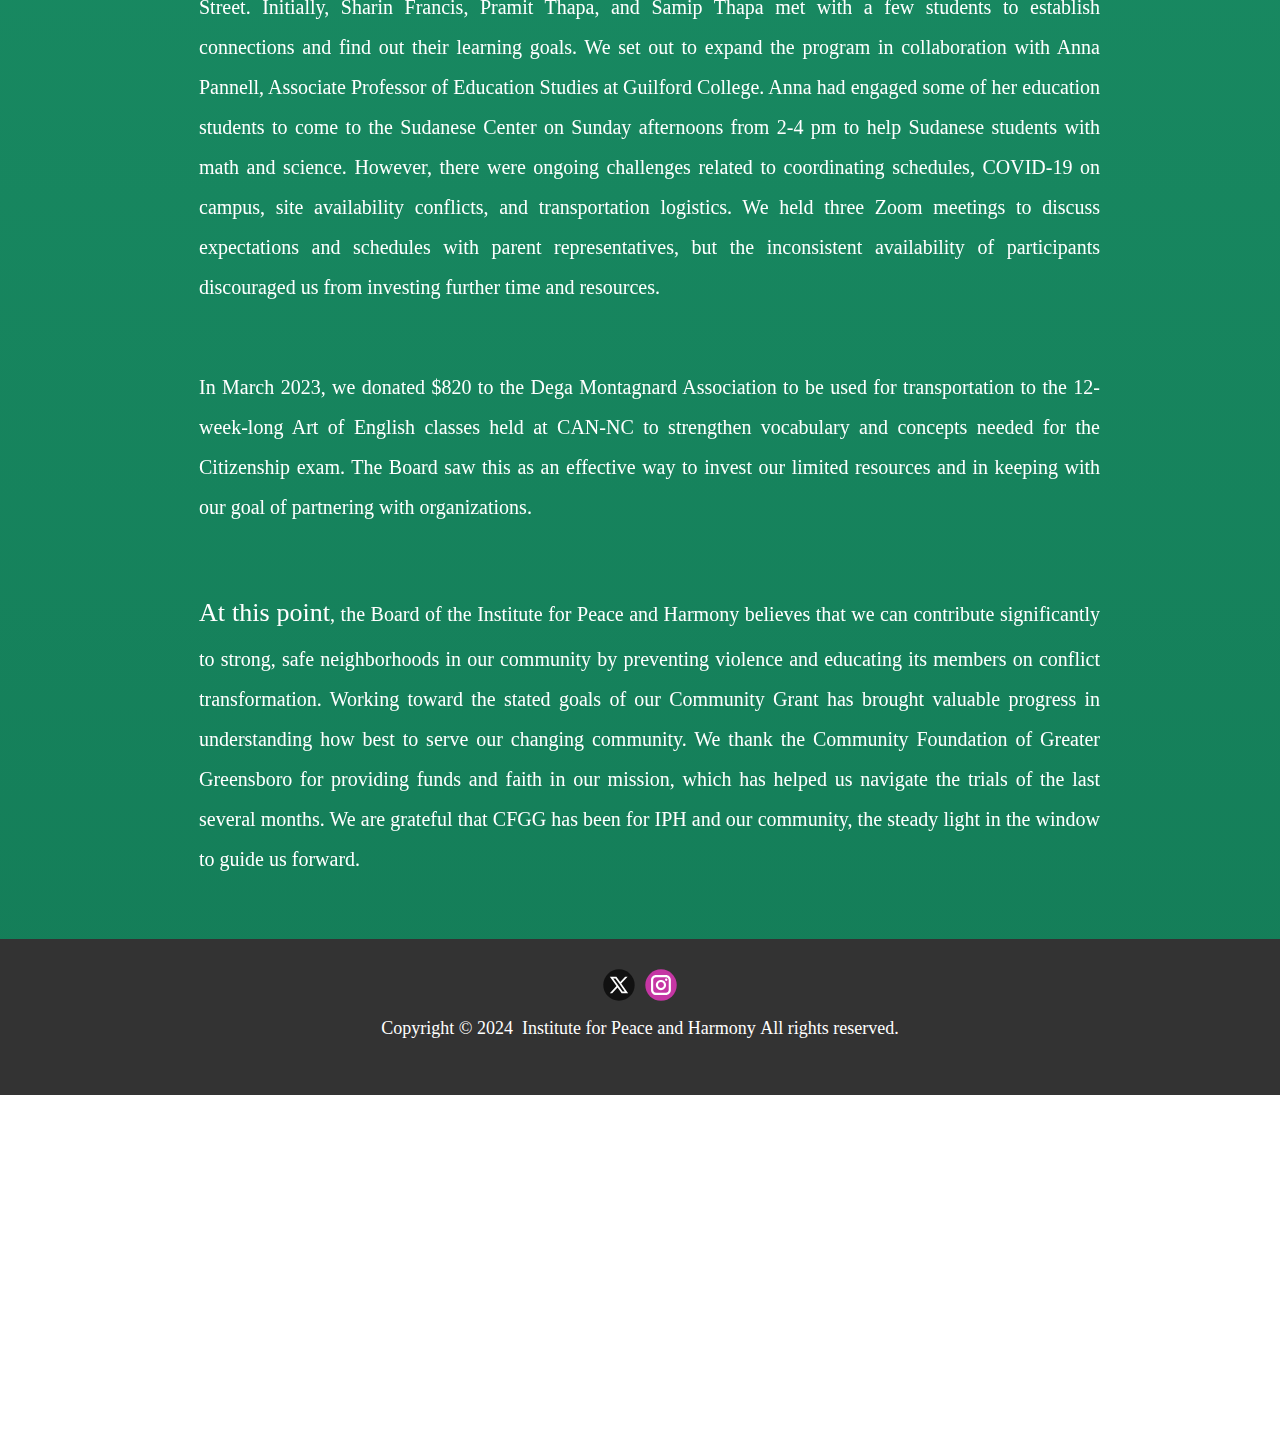
<file: Activities.html>
<!DOCTYPE html>
<html style="font-size: 16px" lang="en">
  <head>
    <meta name="viewport" content="width=device-width, initial-scale=1.0" />
    <meta charset="utf-8" />
    <meta
      name="keywords"
      content="​Meet Our Dentists, Why choose Us, Our Tea​m"
    />
    <meta name="description" content="" />
    <title>IPH</title>
    <link rel="stylesheet" href="nicepage.css" media="screen" />
    <link rel="stylesheet" href="Home.css" media="screen" />
    <script
      class="u-script"
      type="text/javascript"
      src="jquery.js"
      defer=""
    ></script>
    <script
      class="u-script"
      type="text/javascript"
      src="nicepage.js"
      defer=""
    ></script>
    <link rel="icon" type="image/png" href="images/icon.png" />
    <meta name="generator" content="Nicepage 6.9.2, nicepage.com" />
    <meta name="referrer" content="origin" />
    <link
      id="u-page-google-font"
      rel="stylesheet"
      href="https://fonts.googleapis.com/css?family=Open+Sans:300,300i,400,400i,500,500i,600,600i,700,700i,800,800i"
    />

    <script type="application/ld+json">
      {
        "@context": "http://schema.org",
        "@type": "Organization",
        "name": "",
        "logo": "images/logo.png",
        "sameAs": [
          "https://twitter.com/iph_institute",
          "https://www.instagram.com/iph_institute/"
        ]
      }
    </script>
    <meta name="theme-color" content="#478ac9" />
    <meta name="twitter:site" content="@" />
    <meta name="twitter:card" content="summary_large_image" />
    <meta name="twitter:title" content="Home" />
    <meta name="twitter:description" content="" />
    <meta property="og:title" content="Home" />
    <meta property="og:type" content="website" />
    <meta data-intl-tel-input-cdn-path="intlTelInput/" />
  </head>
  <body
    data-home-page="/"
    data-home-page-title="Home"
    data-path-to-root="./"
    data-include-products="false"
    class="u-body u-xl-mode"
    data-lang="en"
  >
    <header class="u-clearfix u-header u-header" id="sec-a264">
      <div class="u-clearfix u-sheet u-sheet-1">
        <a
          href="/"
          class="u-image u-logo u-image-1"
          data-image-width="261"
          data-image-height="211"
          title="Page 1"
        >
          <img src="images/logo.png" class="u-logo-image u-logo-image-1" />
        </a>
        <nav class="u-menu u-menu-one-level u-offcanvas u-menu-1">
          <div
            class="menu-collapse"
            style="font-size: 1.125rem; letter-spacing: 0px; font-weight: 700"
          >
            <a
              class="u-button-style u-custom-border u-custom-border-color u-custom-borders u-custom-left-right-menu-spacing u-custom-padding-bottom u-custom-text-color u-custom-top-bottom-menu-spacing u-nav-link u-text-active-palette-1-base u-text-hover-palette-2-base"
              href="#"
            >
              <svg class="u-svg-link" viewBox="0 0 24 24">
                <use
                  xmlns:xlink="http://www.w3.org/1999/xlink"
                  xlink:href="#menu-hamburger"
                ></use>
              </svg>
              <svg
                class="u-svg-content"
                version="1.1"
                id="menu-hamburger"
                viewBox="0 0 16 16"
                x="0px"
                y="0px"
                xmlns:xlink="http://www.w3.org/1999/xlink"
                xmlns="http://www.w3.org/2000/svg"
              >
                <g>
                  <rect y="1" width="16" height="2"></rect>
                  <rect y="7" width="16" height="2"></rect>
                  <rect y="13" width="16" height="2"></rect>
                </g>
              </svg>
            </a>
          </div>
          <div class="u-custom-menu u-nav-container">
            <ul class="u-nav u-spacing-20 u-unstyled u-nav-1">
              <li class="u-nav-item">
                <a
                  class="u-button-style u-nav-link u-text-active-palette-1-base u-text-grey-90 u-text-hover-palette-2-base"
                  href="/"
                  style="padding: 20px 10px;"
                  >Home</a
                >
              </li>
              <li class="u-nav-item">
                <a
                  class="u-button-style u-nav-link u-text-active-palette-1-base u-text-grey-90 u-text-hover-palette-2-base"
                  href="/#sec-83fb"
                  style="padding: 20px 10px"
                  >Mission</a
                >
              </li>
              <li class="u-nav-item">
                <a
                  class="u-button-style u-nav-link u-text-active-palette-1-base u-text-grey-90 u-text-hover-palette-2-base"
                  href="#"
                  style="padding: 20px 10px"
                  >Activities</a
                >
              </li>
              <li class="u-nav-item">
                <a
                  class="u-button-style u-nav-link u-text-active-palette-1-base u-text-grey-90 u-text-hover-palette-2-base"
                  href="/#sec-84ce"
                  style="padding: 20px 10px"
                  >Community Goals</a
                >
              </li>
              <li class="u-nav-item">
                <a
                  class="u-button-style u-nav-link u-text-active-palette-1-base u-text-grey-90 u-text-hover-palette-2-base"
                  href="/#sec-9cdf"
                  style="padding: 20px 10px"
                  >About</a
                >
              </li>
              <li class="u-nav-item">
                <a
                  class="u-button-style u-nav-link u-text-active-palette-1-base u-text-grey-90 u-text-hover-palette-2-base"
                  href="/#carousel_b3ae"
                  style="padding: 20px 10px"
                  >Contact Us</a
                >
              </li>
            </ul>
          </div>
          <div class="u-custom-menu u-nav-container-collapse">
            <div
              class="u-black u-container-style u-inner-container-layout u-opacity u-opacity-95 u-sidenav"
            >
              <div class="u-inner-container-layout u-sidenav-overflow">
                <div class="u-menu-close"></div>
                <ul
                  class="u-align-center u-nav u-popupmenu-items u-unstyled u-nav-2"
                >
                  <li class="u-nav-item">
                    <a class="u-button-style u-nav-link" href="/">Home</a>
                  </li>
                  <li class="u-nav-item">
                    <a
                      class="u-button-style u-nav-link"
                      href="/#sec-83fb"
                      >Mission</a
                    >
                  </li>
                  <li class="u-nav-item">
                    <a
                      class="u-button-style u-nav-link"
                      href="#"
                      >Activities</a
                    >
                  </li>
                  <li class="u-nav-item">
                    <a
                      class="u-button-style u-nav-link"
                      href="/#sec-84ce"
                      >Community Goals</a
                    >
                  </li>
                  <li class="u-nav-item">
                    <a
                      class="u-button-style u-nav-link"
                      href="/#sec-9cdf"
                      >About</a
                    >
                  </li>
                  <li class="u-nav-item">
                    <a
                      class="u-button-style u-nav-link"
                      href="/#carousel_b3ae"
                      >Contact Us</a
                    >
                  </li>
                </ul>
              </div>
            </div>
            <div class="u-black u-menu-overlay u-opacity u-opacity-70"></div>
          </div>
        </nav>
      </div>
    </header>
    <section class="u-clearfix u-palette-1-light-2 u-section-2" id="sec-83fb2">
      <div class="u-clearfix u-sheet u-sheet-1">
        <h2
          class="u-align-center u-text u-text-default u-text-1"
          data-animation-name="customAnimationIn"
          data-animation-duration="1500"
          data-animation-delay="250"
        >
        Activities
        </h2>
        <p
          class="u-align-justify u-text u-text-2"
          data-animation-name="customAnimationIn"
          data-animation-duration="1500"
          data-animation-delay="0"
        >
        In late December 2019, we began citizenship classes, initially held at the Nepali community
         center and later in private homes. IPH was exploring options for assisting with transportation
          needs when the holidays came along. After about three weeks of intermission, the classes were
           resumed in private homes led by instructors who spoke English and Nepali. (Santwona Khadka,
            Bipul Khadka, and Pramit Thapa.) In early 2020, we had used a total of $260 for site rental
             and instructor fees when Covid 19 changed the course of everything.     <br />
        </p>
        <p
          class="u-align-justify u-text u-text-2"
          data-animation-name="customAnimationIn"
          data-animation-duration="1500"
          data-animation-delay="0"
        >
        In January 2020, Prakash Thapa, IPH president, and Harka Gurung, representing the Harmony Garden Group in High Point,
         met with Lia to explore how members of the Harmony Group could participate in the community garden project. However,
          this turned out to be impractical for the High Point members due to transportation challenges and other circumstances.
           Prakash also met with a representative from the Congolese/Swahili community about possible participation in the garden 
           project.<br />
        </p>
        <p
          class="u-align-justify u-text u-text-2"
          data-animation-name="customAnimationIn"
          data-animation-duration="1500"
          data-animation-delay="0"
        >
        By Spring of 2021, IPH had an opportunity to support its community partner, Creative Aging Network, as well as the
         Women’s Harmony Group (also recipients of a CFGG Neighborhood Grant. We were pleased that this project engaged other
          community organizations, including Guilford Urban Farmers Initiative (GUFI) and students from NCSA&T, and could be
           done outside, minimizing exposure to COVID.  We contributed $650 for soil for the International Community Garden
            being created at CAN-NC. This money went toward topsoil and payment to Betsy Renfrew for her expertise in coordinating
             the volunteers and toiling side by side with them. Outreach to the Congolese community met with less enthusiasm 
             than had been anticipated, so the project moved forward in collaboration with participants from the Vietnamese
              community (DEGA).<br />
        </p>
        <p
          class="u-align-justify u-text u-text-2"
          data-animation-name="customAnimationIn"
          data-animation-duration="1500"
          data-animation-delay="0"
        >
        In August 2021, we met with John Storm, Reading Connections Programs Director, and Anna Sibley, RC ESOL coordinator,
         to discuss possible collaboration on a 12-week pilot project program to incorporate the community garden into an
          experiential learning curriculum for their ESL tutors and learners. John explained that Reading Connections is
           a Title 2 program that receives federal funding and works with NC Works and other programs. They also get funds
            from United Way in support of literacy programs and literacy in small group settings. He noted that their
             funding is tied to specific outcomes: students showing progress on standardized assessments. They agreed
              to give more thought to how this might work, but there have been no further developments.<br />
        </p>
        <p
          class="u-align-justify u-text u-text-2"
          data-animation-name="customAnimationIn"
          data-animation-duration="1500"
          data-animation-delay="0"
        >
        In the summer and early fall of 2021, we were encouraged by IPH co-founder Abdul Wahab to implement a tutoring program
         for Sudanese students at their preferred site, the small Sudanese Center on 2604 West Market Street. Initially,
          Sharin Francis, Pramit Thapa, and Samip Thapa met with a few students to establish connections and find out their
           learning goals.  We set out to expand the program in collaboration with Anna Pannell, Associate Professor of
            Education Studies at Guilford College. Anna had engaged some of her education students to come to the Sudanese
             Center on Sunday afternoons from 2-4 pm to help Sudanese students with math and science. However, there were 
             ongoing challenges related to coordinating schedules, COVID-19 on campus, site availability conflicts, and
              transportation logistics. We held three Zoom meetings to discuss expectations and schedules with parent
               representatives, but the inconsistent availability of participants discouraged us from investing further
                time and resources.<br />
        </p>
        <p
          class="u-align-justify u-text u-text-2"
          data-animation-name="customAnimationIn"
          data-animation-duration="1500"
          data-animation-delay="0"
        >
        In March 2023, we donated $820 to the Dega Montagnard Association to be used for transportation to the 12-week-long
         Art of English classes held at CAN-NC to strengthen vocabulary and concepts needed for the Citizenship exam.
          The Board saw this as an effective way to invest our limited resources and in keeping with our goal of partnering
           with organizations. <br />
        </p>
        <p
          class="u-align-justify u-text u-text-2"
          data-animation-name="customAnimationIn"
          data-animation-duration="1500"
          data-animation-delay="0"
        >
        <span style="font-size: 26px;">At this point</span>, the Board of the Institute for Peace and Harmony believes that we can contribute significantly to strong,
         safe neighborhoods in our community by preventing violence and educating its members on conflict transformation.
          Working toward the stated goals of our Community Grant has brought valuable progress in understanding how best 
          to serve our changing community. We thank the Community Foundation of Greater Greensboro for providing funds and 
          faith in our mission, which has helped us navigate the trials of the last several months. We are grateful
           that CFGG has been for IPH and our community, the steady light in the window to guide us forward.<br />
        </p>
      </div>
    <footer
      class="u-align-center u-clearfix u-container-align-center-xl u-footer u-grey-80 u-footer"
      id="sec-4d24"
      style="height: 156px;"
    >
      <div class="u-clearfix u-sheet u-sheet-1" style="height: 156px;">
        <div class="u-social-icons u-spacing-10 u-social-icons-1">
          <a
            class="u-social-url"
            title="twitter"
            target="_blank"
            href="https://twitter.com/iph_institute"
            ><span class="u-icon u-social-icon u-social-twitter u-icon-1"
              ><svg
                class="u-svg-link"
                preserveAspectRatio="xMidYMin slice"
                viewBox="0 0 112.2 112.2"
                style=""
              >
                <use xlink:href="#svg-5c14"></use></svg
              ><svg
                class="u-svg-content"
                viewBox="0 0 112.2 112.2"
                x="0px"
                y="0px"
                id="svg-5c14"
              >
                <circle fill="currentColor" cx="56" cy="56" r="55"></circle>
                <path
                  fill="#FFFFFF"
                  d="M63.9,51l22.4-24h-8.6L60.3,45.9L46.9,27H24l23.3,32.8L24,85h8.2L51,64.9L65.3,85H88L63.9,51z M55.3,60.2
l-3.7-5.1L35.7,33.1h8.1l12.3,17.2l3.7,5.1l16.6,23.4h-7.8L55.3,60.2z"
                ></path></svg
            ></span>
          </a>
          <a
            class="u-social-url"
            title="instagram"
            target="_blank"
            href="https://www.instagram.com/iph_institute/"
            ><span class="u-icon u-social-icon u-social-instagram u-icon-2"
              ><svg
                class="u-svg-link"
                preserveAspectRatio="xMidYMin slice"
                viewBox="0 0 112 112"
                style=""
              >
                <use xlink:href="#svg-d966"></use></svg
              ><svg
                class="u-svg-content"
                viewBox="0 0 112 112"
                x="0"
                y="0"
                id="svg-d966"
              >
                <circle fill="currentColor" cx="56.1" cy="56.1" r="55"></circle>
                <path
                  fill="#FFFFFF"
                  d="M55.9,38.2c-9.9,0-17.9,8-17.9,17.9C38,66,46,74,55.9,74c9.9,0,17.9-8,17.9-17.9C73.8,46.2,65.8,38.2,55.9,38.2
z M55.9,66.4c-5.7,0-10.3-4.6-10.3-10.3c-0.1-5.7,4.6-10.3,10.3-10.3c5.7,0,10.3,4.6,10.3,10.3C66.2,61.8,61.6,66.4,55.9,66.4z"
                ></path>
                <path
                  fill="#FFFFFF"
                  d="M74.3,33.5c-2.3,0-4.2,1.9-4.2,4.2s1.9,4.2,4.2,4.2s4.2-1.9,4.2-4.2S76.6,33.5,74.3,33.5z"
                ></path>
                <path
                  fill="#FFFFFF"
                  d="M73.1,21.3H38.6c-9.7,0-17.5,7.9-17.5,17.5v34.5c0,9.7,7.9,17.6,17.5,17.6h34.5c9.7,0,17.5-7.9,17.5-17.5V38.8
C90.6,29.1,82.7,21.3,73.1,21.3z M83,73.3c0,5.5-4.5,9.9-9.9,9.9H38.6c-5.5,0-9.9-4.5-9.9-9.9V38.8c0-5.5,4.5-9.9,9.9-9.9h34.5
c5.5,0,9.9,4.5,9.9,9.9V73.3z"
                ></path></svg
            ></span>
          </a>
        </div>
        <p class="u-align-center u-text u-text-default u-text-1" style="margin-top: 13px;">
          Copyright © 2024&nbsp;&nbsp;Institute for Peace and Harmony&nbsp;All
          rights reserved.
        </p>
      </div>
    </footer>
  </body>
</html>
</file>
